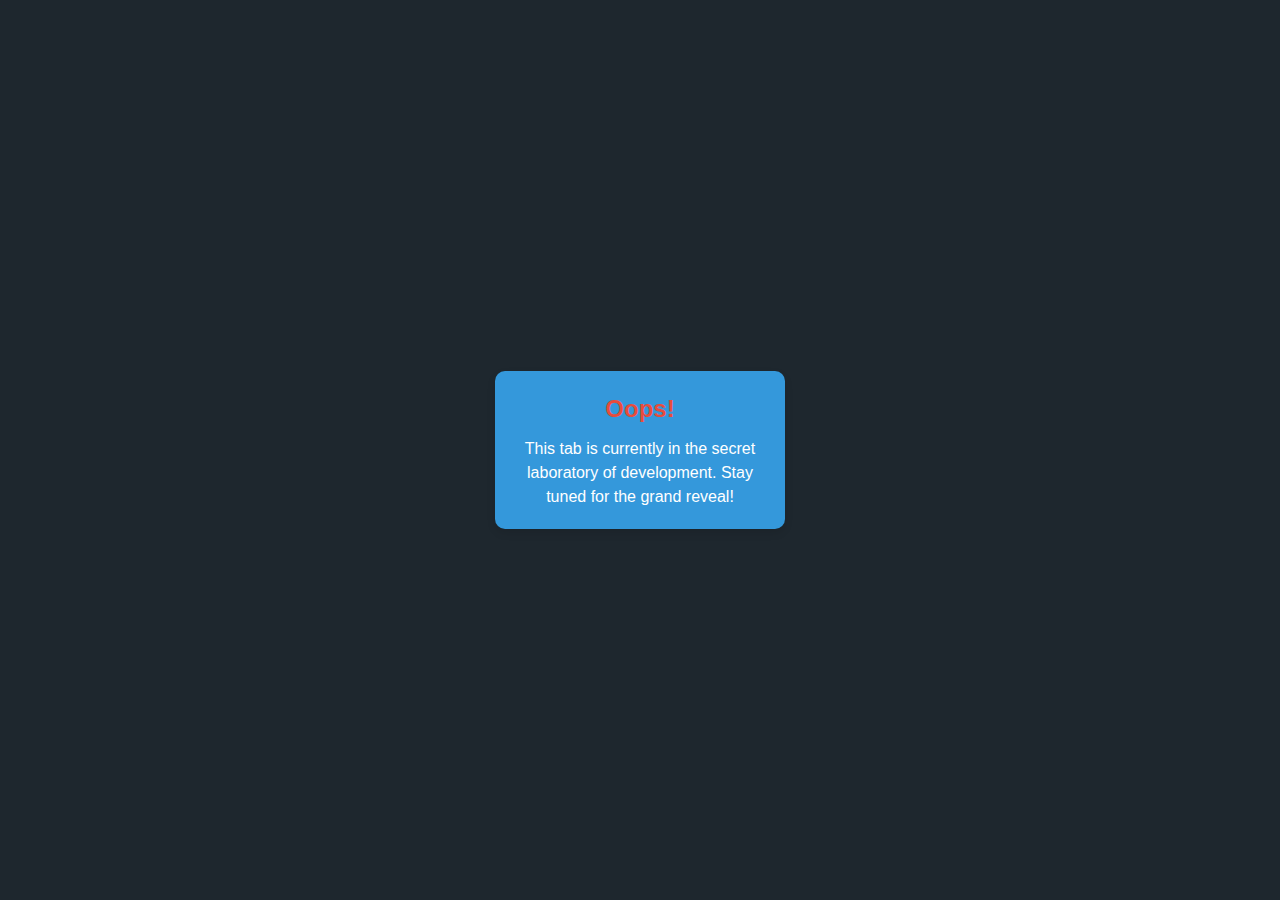
<file: developing-phase/index.html>
<!DOCTYPE html>
<html lang="en">
<head>
    <meta charset="UTF-8">
    <meta name="viewport" content="width=device-width, initial-scale=1.0">
    <title>Under Development Tab</title>
    <style>
        body {
            font-family: 'Roboto', sans-serif;
            margin: 0;
            padding: 0;
            display: flex;
            align-items: center;
            justify-content: center;
            height: 100vh;
            background-color: #1e272e;
            color: #ecf0f1;
        }

        .development-tab {
            background-color: #3498db;
            color: #ffffff;
            padding: 20px;
            border-radius: 10px;
            text-align: center;
            max-width: 250px;
            box-shadow: 0 4px 8px rgba(0, 0, 0, 0.1);
            animation: popUp 1s ease-in-out infinite alternate;
        }

        .development-tab .oops {
            color: #e74c3c;
            font-size: 24px;
            font-weight: bold;
            margin-bottom: 10px;
        }

        .development-tab p {
            margin: 0;
            font-size: 16px;
            line-height: 1.5;
        }

        @keyframes popUp {
            from {
                transform: scale(1);
            }
            to {
                transform: scale(1.05);
            }
        }
    </style>
</head>
<body>
    <div class="development-tab">
        <p class="oops">Oops!</p>
        <p>This tab is currently in the secret laboratory of development. Stay tuned for the grand reveal!</p>
    </div>
</body>
</html>
</file>
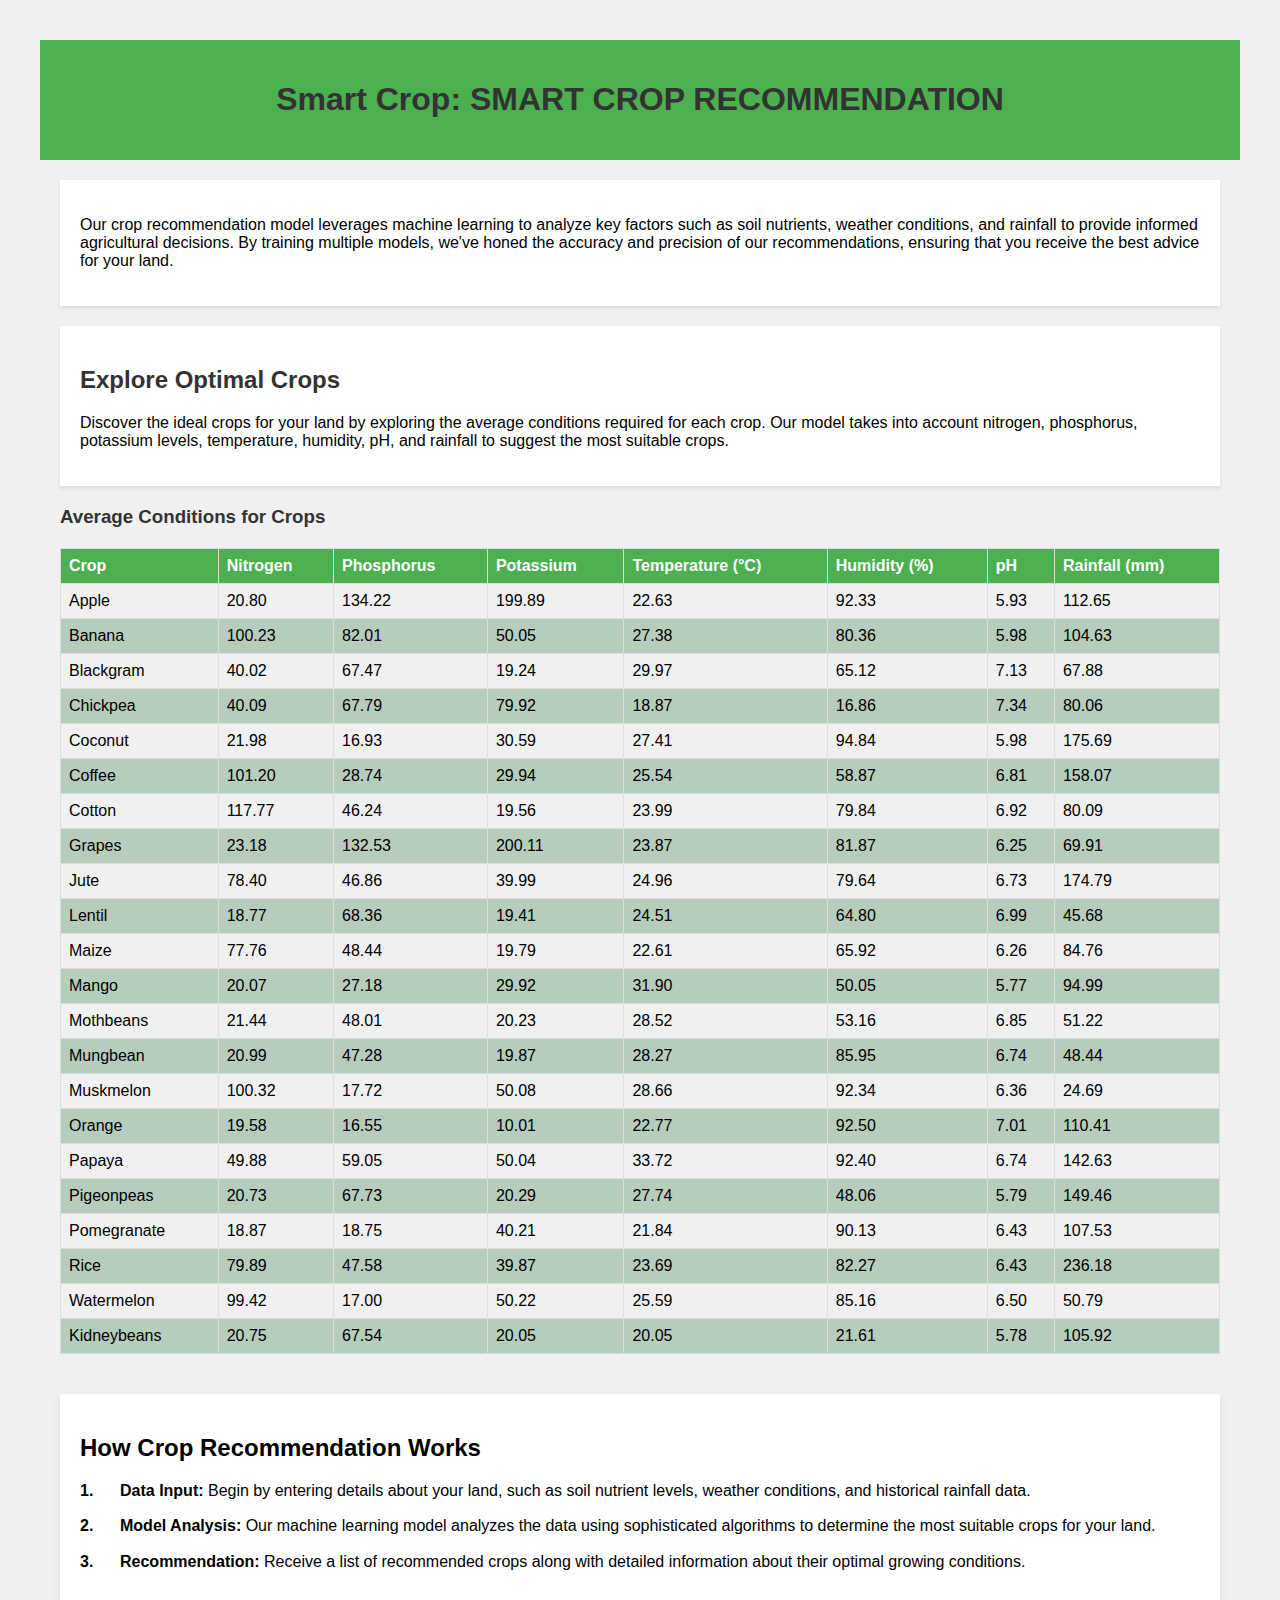
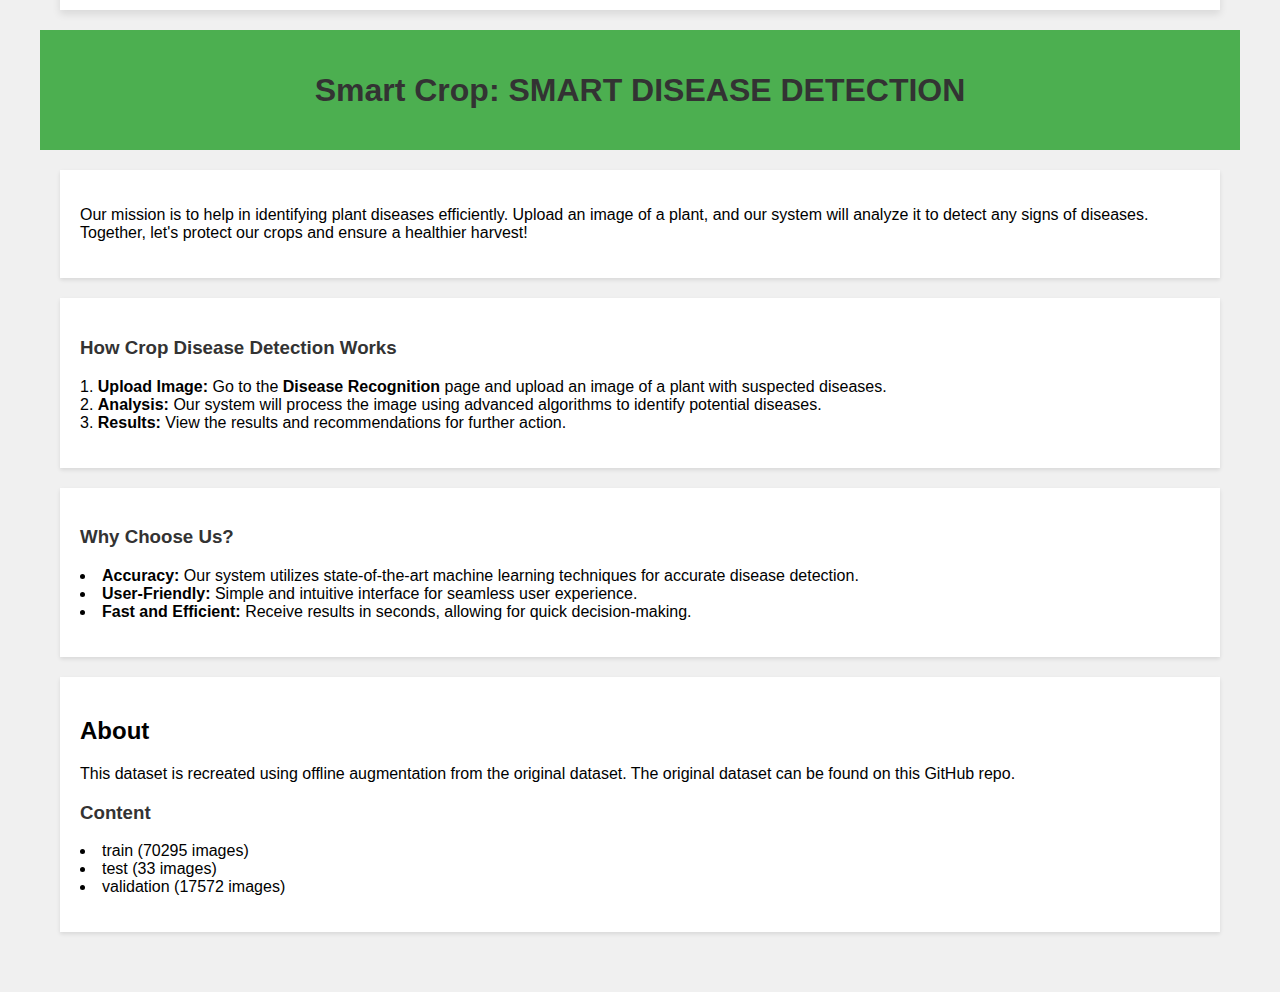
<file: explore/index.html>
<!DOCTYPE html>
<html lang="en">
  <head>
    <meta charset="UTF-8" />
    <meta name="viewport" content="width=device-width, initial-scale=1.0" />
    <title>Smart Crop: Smart Crop Recommendation</title>
    <link rel="stylesheet" href="index.css" />
  </head>

  <body>
    <header>
      <h1>Smart Crop: SMART CROP RECOMMENDATION</h1>
    </header>
    <main>
      <section id="model-intro">
        <p>
          Our crop recommendation model leverages machine learning to analyze
          key factors such as soil nutrients, weather conditions, and rainfall
          to provide informed agricultural decisions. By training multiple
          models, we've honed the accuracy and precision of our recommendations,
          ensuring that you receive the best advice for your land.
        </p>
      </section>
      <section id="explore-crops">
        <h2>Explore Optimal Crops</h2>
        <p>
          Discover the ideal crops for your land by exploring the average
          conditions required for each crop. Our model takes into account
          nitrogen, phosphorus, potassium levels, temperature, humidity, pH, and
          rainfall to suggest the most suitable crops.
        </p>
      </section>
      <section id="crops-table">
        <h3>Average Conditions for Crops</h3>
        <table id="crop-table">
          <thead>
            <tr>
              <th>Crop</th>
              <th>Nitrogen</th>
              <th>Phosphorus</th>
              <th>Potassium</th>
              <th>Temperature (°C)</th>
              <th>Humidity (%)</th>
              <th>pH</th>
              <th>Rainfall (mm)</th>
            </tr>
          </thead>
          <tbody>
            <!-- Table rows will be inserted here by JavaScript -->
          </tbody>
        </table>
      </section>
    </main>

    <section id="crop-recommendation-how-it-works">
      <h2>How Crop Recommendation Works</h2>
      <ol>
        <li>
          <strong>Data Input:</strong> Begin by entering details about your
          land, such as soil nutrient levels, weather conditions, and historical
          rainfall data.
        </li>
        <li>
          <strong>Model Analysis:</strong> Our machine learning model analyzes
          the data using sophisticated algorithms to determine the most suitable
          crops for your land.
        </li>
        <li>
          <strong>Recommendation:</strong> Receive a list of recommended crops
          along with detailed information about their optimal growing
          conditions.
        </li>
      </ol>
    </section>

    <header>
      <h1>Smart Crop: SMART DISEASE DETECTION</h1>
    </header>

    <section id="smart-disease-detection">
      <p>
        Our mission is to help in identifying plant diseases efficiently. Upload
        an image of a plant, and our system will analyze it to detect any signs
        of diseases. Together, let's protect our crops and ensure a healthier
        harvest!
      </p>
    </section>

    <section id="smart-disease-detection">
      <h3>How Crop Disease Detection Works</h3>
      <ol>
        <li>
          <strong>Upload Image:</strong> Go to the
          <strong>Disease Recognition</strong> page and upload an image of a
          plant with suspected diseases.
        </li>
        <li>
          <strong>Analysis:</strong> Our system will process the image using
          advanced algorithms to identify potential diseases.
        </li>
        <li>
          <strong>Results:</strong> View the results and recommendations for
          further action.
        </li>
      </ol>
    </section>

    <section id="smart-disease-detection">
      <h3>Why Choose Us?</h3>
      <ul>
        <li>
          <strong>Accuracy:</strong> Our system utilizes state-of-the-art
          machine learning techniques for accurate disease detection.
        </li>
        <li>
          <strong>User-Friendly:</strong> Simple and intuitive interface for
          seamless user experience.
        </li>
        <li>
          <strong>Fast and Efficient:</strong> Receive results in seconds,
          allowing for quick decision-making.
        </li>
      </ul>
    </section>

    <section id="about-project">
      <h2>About</h2>
      <p>
        This dataset is recreated using offline augmentation from the original
        dataset. The original dataset can be found on this GitHub repo.
      </p>
      <h3>Content</h3>
      <ul>
        <li>train (70295 images)</li>
        <li>test (33 images)</li>
        <li>validation (17572 images)</li>
      </ul>
    </section>

    <script src="index.js"></script>
  </body>
</html>
</file>
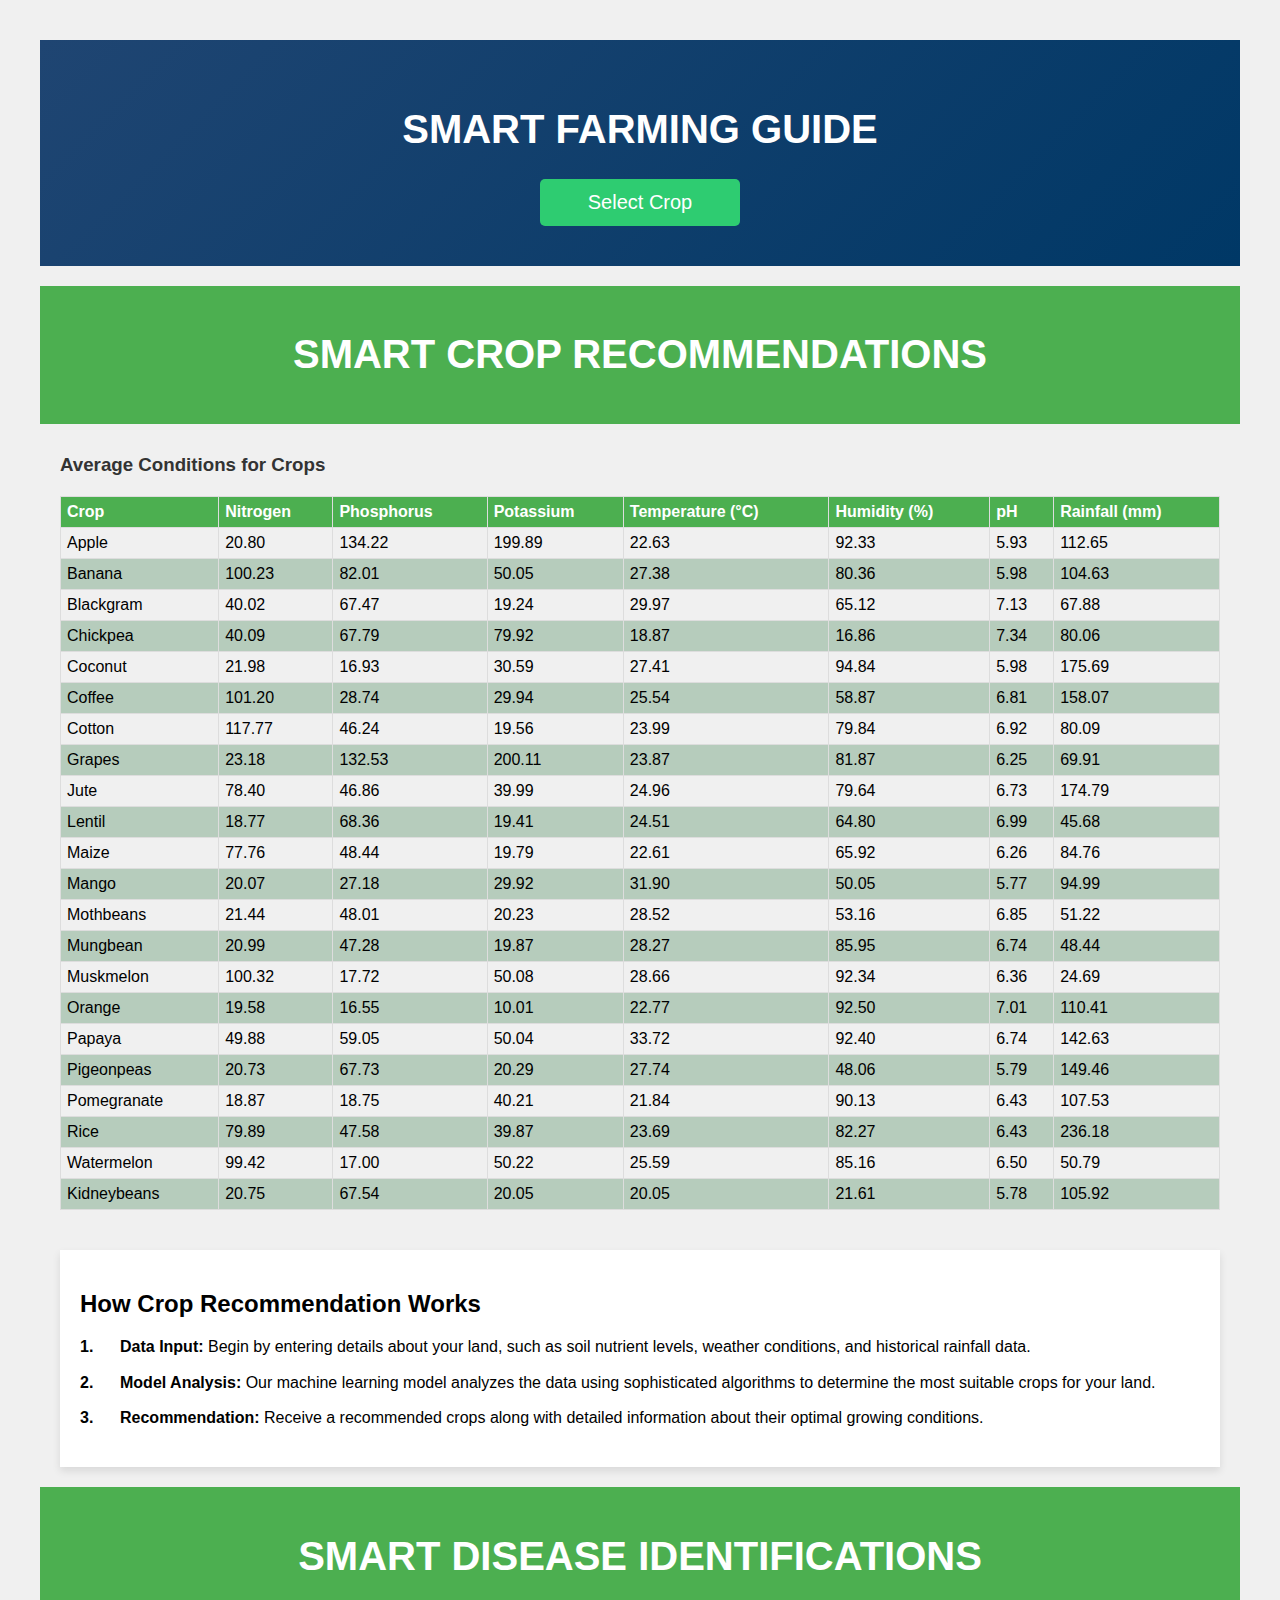
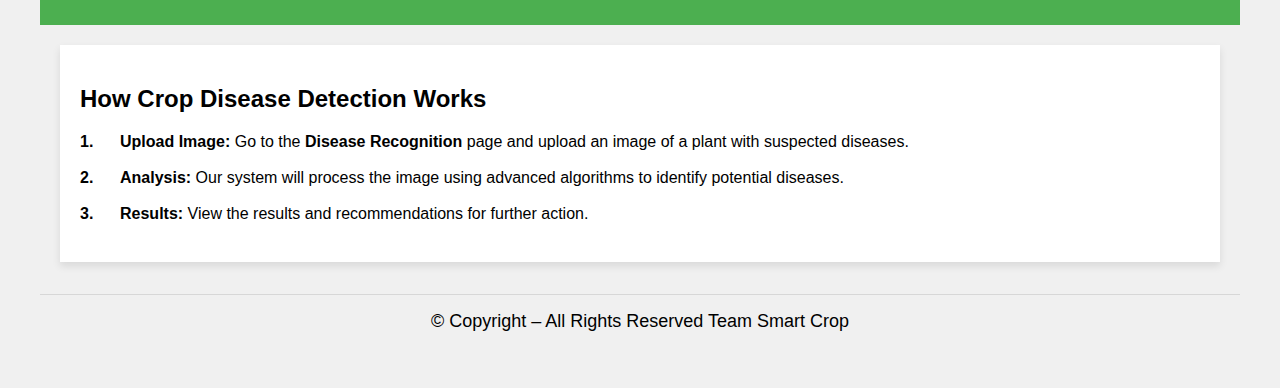
<file: guide/index.html>
<!DOCTYPE html>
<html lang="en">
  <head>
    <meta charset="UTF-8" />
    <meta name="viewport" content="width=device-width, initial-scale=1.0" />
    <title>Guidance</title>
    <link rel="stylesheet" href="styles.css" />
  </head>

  <body>
    <div class="container">
      <header class="hero">
        <h1>SMART FARMING GUIDE</h1>
        <div class="dropdown">
          <button class="dropbtn" onclick="toggleDropdown()">
            Select Crop
          </button>
          <div id="dropdownContent" class="dropdown-content">
            <a href="#" onclick="showCrop('apple')">Apple</a>
            <a href="#" onclick="showCrop('banana')">Banana</a>
            <a href="#" onclick="showCrop('blackgram')">Black gram</a>
            <a href="#" onclick="showCrop('chickpea')">Chickpea</a>
            <a href="#" onclick="showCrop('coffee')">Coffee</a>
            <a href="#" onclick="showCrop('coconut')">Coconut</a>
            <a href="#" onclick="showCrop('cotton')">Cotton</a>
            <a href="#" onclick="showCrop('grapes')">Grapes</a>
            <a href="#" onclick="showCrop('jute')">Jute</a>
            <a href="#" onclick="showCrop('kidneybeans')">Kidneybeans</a>
            <a href="#" onclick="showCrop('lentil')">Lentil</a>
            <a href="#" onclick="showCrop('maize')">Maize</a>
            <a href="#" onclick="showCrop('mungbean')">Mung bean</a>
            <a href="#" onclick="showCrop('mothbeans')">Moth beans</a>
            <a href="#" onclick="showCrop('muskmelon')">Muskmelon</a>
            <a href="#" onclick="showCrop('orange')">Orange</a>
            <a href="#" onclick="showCrop('papaya')">Papaya</a>
            <a href="#" onclick="showCrop('pigeonpeas')">Pigeon peas</a>
            <a href="#" onclick="showCrop('pomegranate')">Pomegranate</a>
            <a href="#" onclick="showCrop('rice')">Rice</a>
            <a href="#" onclick="showCrop('watermelon')">Watermelon</a>
            <a href="#" onclick="showCrop('mango')">Mango</a>
          </div>
        </div>
      </header>
      <div id="cropInfo" class="crop-info">
        <!-- Crop information will be displayed here -->
      </div>
    </div>

    <header>
      <h1>SMART CROP RECOMMENDATIONS</h1>
    </header>
    <main>
      <!-- <section id="model-intro">
        <p>
          Our crop recommendation model leverages machine learning to analyze
          key factors such as soil nutrients, weather conditions, and rainfall
          to provide informed agricultural decisions. By training multiple
          models, we've honed the accuracy and precision of our recommendations,
          ensuring that you receive the best advice for your land.
        </p>
      </section>
      <section id="explore-crops">
        <h2>Explore Optimal Crops</h2>
        <p>
          Discover the ideal crops for your land by exploring the average
          conditions required for each crop. Our model takes into account
          nitrogen, phosphorus, potassium levels, temperature, humidity, pH, and
          rainfall to suggest the most suitable crops.
        </p>
      </section> -->
      <section id="crops-table">
        <h3>Average Conditions for Crops</h3>
        <table id="crop-table">
          <thead>
            <tr>
              <th>Crop</th>
              <th>Nitrogen</th>
              <th>Phosphorus</th>
              <th>Potassium</th>
              <th>Temperature (°C)</th>
              <th>Humidity (%)</th>
              <th>pH</th>
              <th>Rainfall (mm)</th>
            </tr>
          </thead>
          <tbody>
            <!-- Table rows will be inserted here by JavaScript -->
          </tbody>
        </table>
      </section>
    </main>

    <section id="crop-recommendation-how-it-works">
      <h2>How Crop Recommendation Works</h2>
      <ol>
        <li>
          <strong>Data Input:</strong> Begin by entering details about your
          land, such as soil nutrient levels, weather conditions, and historical
          rainfall data.
        </li>
        <li>
          <strong>Model Analysis:</strong> Our machine learning model analyzes
          the data using sophisticated algorithms to determine the most suitable
          crops for your land.
        </li>
        <li>
          <strong>Recommendation:</strong> Receive a recommended crops
          along with detailed information about their optimal growing
          conditions.
        </li>
      </ol>
    </section>

    <header>
      <h1>SMART DISEASE IDENTIFICATIONS</h1>
    </header>

    <!-- <section id="smart-disease-detection">
      <p>
        Our mission is to help in identifying plant diseases efficiently. Upload
        an image of a plant, and our system will analyze it to detect any signs
        of diseases. Together, let's protect our crops and ensure a healthier
        harvest!
      </p>
    </section> -->

    <section id="crop-recommendation-how-it-works">
      <h2>How Crop Disease Detection Works</h2>
      <ol>
        <li>
          <strong>Upload Image:</strong> Go to the
          <strong>Disease Recognition</strong> page and upload an image of a
          plant with suspected diseases.
        </li>
        <li>
          <strong>Analysis:</strong> Our system will process the image using
          advanced algorithms to identify potential diseases.
        </li>
        <li>
          <strong>Results:</strong> View the results and recommendations for
          further action.
        </li>
      </ol>
    </section>

    <!-- <section id="about-project">
      <h2>About</h2>
      <p>
        This dataset is recreated using offline augmentation from the original
        dataset. The original dataset can be found on this GitHub repo.
      </p>
      <h3>Content</h3>
      <ul>
        <li>train (70295 images)</li>
        <li>test (33 images)</li>
        <li>validation (17572 images)</li>
      </ul>
    </section> -->

    <section class="footer">
      <p class="footer-text">© Copyright – All Rights Reserved Team Smart Crop</p>
    </div>

  </section>
    <script src="script.js"></script>
  </body>
</html>
</file>
<file: explore/index.css>
body,
html {
  margin: 10px;
  border: 10px;
  padding: 10px;
  font-family: "Segoe UI", Tahoma, Geneva, Verdana, sans-serif;
  background-color: #f0f0f0;
}

header {
  background-color: #4caf50;
  color: white;
  padding: 20px;
  text-align: center;
}

main {
  padding: 20px;
}

h1,
h2,
h3 {
  color: #333;
}

#model-intro,
#explore-crops {
  background-color: white;
  margin-bottom: 20px;
  padding: 20px;
  box-shadow: 0 2px 4px rgba(0, 0, 0, 0.1);
}

table {
  width: 100%;
  border-collapse: collapse;
  margin-top: 20px;
}

th,
td {
  border: 1px solid #ddd;
  text-align: left;
  padding: 8px;
}

th {
  background-color: #4caf50;
  color: white;
}

tr:nth-child(even) {
  background-color: #b6ccbc;
}

#crop-recommendation-how-it-works {
  background-color: #fff;
  margin-top: 20px;
  margin-bottom: 20px;
  margin-left: 20px;
  margin-right: 20px;
  padding: 20px;
  box-shadow: 0 4px 8px rgba(0, 0, 0, 0.1);
}

#crop-recommendation-how-it-works h2 {
  color: #000000;
  margin-bottom: 16px;
}

#crop-recommendation-how-it-works ol {
  counter-reset: list-counter;
  list-style: none;
  padding-left: 0;
}

#crop-recommendation-how-it-works ol li {
  counter-increment: list-counter;
  padding-left: 40px;
  position: relative;
  margin-bottom: 10px;
  line-height: 1.6;
}

#crop-recommendation-how-it-works ol li::before {
  content: counter(list-counter) ".";
  position: absolute;
  left: 0;
  top: 0;
  font-weight: bold;
  color: #000000;
}

#smart-disease-detection,
#about-project {
  background-color: white;
  margin-top: 20px;
  margin-bottom: 20px;
  margin-left: 20px;
  margin-right: 20px;
  padding: 20px;
  box-shadow: 0 2px 4px rgba(0, 0, 0, 0.1);
}

#smart-disease-detection h2,
#about-project h2 {
  color: #000000;
}

#smart-disease-detection ol,
#smart-disease-detection ul,
#about-project ul {
  list-style-position: inside;
  padding-left: 0;
}

/* Base styles - already provided above, apply for all devices */

/* Mobile-specific styles */
@media screen and (max-width: 768px) {
  /* Base styles - apply for all devices */
  body,
  html {
    margin: 0;
    padding: 0;
    font-family: "Segoe UI", Tahoma, Geneva, Verdana, sans-serif;
    background-color: #f0f0f0;
  }

  header {
    background-color: #4caf50;
    color: white;
    padding: 20px;
    text-align: center;
  }

  main {
    padding: 15px;
  }

  h1,
  h2,
  h3 {
    color: #333;
  }

  section {
    background-color: white;
    margin: 10px;
    padding: 20px;
    box-shadow: 0 2px 4px rgba(0, 0, 0, 0.1);
  }

  table {
    width: 100%;
    border-collapse: collapse;
    margin-top: 20px;
  }

  th,
  td {
    border: 1px solid #ddd;
    text-align: left;
    padding: 8px;
  }

  th {
    background-color: #4caf50;
    color: white;
  }

  tr:nth-child(even) {
    background-color: #b6ccbc;
  }

  button {
    background-color: #4caf50;
    color: white;
    border: none;
    padding: 10px 20px;
    border-radius: 5px;
    cursor: pointer;
    font-size: 16px;
    margin-top: 20px;
  }

  button:hover {
    background-color: #45a049;
  }

  /* Mobile-specific styles */
  @media screen and (max-width: 768px) {
    header,
    main,
    section,
    button {
      padding: 10px;
    }

    h1,
    h2,
    h3 {
      font-size: 20px; /* Adjust heading sizes for better readability */
    }
    /* Base styles for table - apply for all devices */
    table {
      width: 100%;
      border-collapse: collapse;
      margin-top: 20px;
    }

    th,
    td {
      border: 1px solid #ddd;
      text-align: left;
      padding: 8px;
    }

    th {
      background-color: #4caf50;
      color: white;
    }

    tr:nth-child(even) {
      background-color: #f2f2f2;
    }

    /* Mobile-specific styles */
    @media screen and (max-width: 768px) {
      table {
        display: block;
        overflow-x: auto; /* Allows table to scroll horizontally on small screens */
      }

      th,
      td {
        padding: 10px 5px; /* Reduces padding to fit content on smaller screens */
        font-size: 14px; /* Smaller font size for better readability */
      }

      th {
        font-size: 16px; /* Slightly larger font size for headers for emphasis */
      }
    }

    th,
    td {
      padding: 6px; /* Smaller padding for table cells */
    }

    button {
      padding: 8px 16px; /* Smaller padding for buttons */
      font-size: 14px; /* Smaller font size for button text */
    }
  }
}
</file>
<file: guide/styles.css>
body,
html {
  margin: 10px;
  border: 10px;
  padding: 10px;
  font-family: "Segoe UI", Tahoma, Geneva, Verdana, sans-serif;
  background-color: #f0f0f0;
}

header {
  background-color: #4caf50;
  color: white;
  padding: 20px;
  text-align: center;
}



@media (min-width: 481px) and (max-width: 767px) {
  header h1 {
    font-size: 1.2rem;
  }

}

@media (min-width: 320px) and (max-width: 480px) {
  header h1 {
    font-size: 1.2rem;
  }

}



main {
  padding: 20px;
}

h1,
h2,
h3 {
  color: #333;
}

#model-intro,
#explore-crops {
  background-color: white;
  margin-bottom: 20px;
  padding: 20px;
  box-shadow: 0 2px 4px rgba(0, 0, 0, 0.1);
}

table {
  width: 100%;
  border-collapse: collapse;
  margin-top: 20px;
}

th,
td {
  border: 1px solid #ddd;
  text-align: left;
  padding: 8px;
}

th {
  background-color: #4caf50;
  color: white;
}

tr:nth-child(even) {
  background-color: #b6ccbc;
}

#crop-recommendation-how-it-works {
  background-color: #fff;
  margin-top: 20px;
  margin-bottom: 20px;
  margin-left: 20px;
  margin-right: 20px;
  padding: 20px;
  box-shadow: 0 4px 8px rgba(0, 0, 0, 0.1);
}

#crop-recommendation-how-it-works h2 {
  color: #000000;
  margin-bottom: 16px;
}

#crop-recommendation-how-it-works ol {
  counter-reset: list-counter;
  list-style: none;
  padding-left: 0;
}

#crop-recommendation-how-it-works ol li {
  counter-increment: list-counter;
  padding-left: 40px;
  position: relative;
  margin-bottom: 10px;
  line-height: 1.6;
}

#crop-recommendation-how-it-works ol li::before {
  content: counter(list-counter) ".";
  position: absolute;
  left: 0;
  top: 0;
  font-weight: bold;
  color: #000000;
}

#smart-disease-detection,
#about-project {
  background-color: white;
  margin-top: 20px;
  margin-bottom: 20px;
  margin-left: 20px;
  margin-right: 20px;
  padding: 20px;
  box-shadow: 0 2px 4px rgba(0, 0, 0, 0.1);
}


#smart-disease-detection ol li {
  counter-increment: list-counter;
  margin-bottom: 10px;
}

#smart-disease-detection h2,
#about-project h2 {
  color: #000000;
}

#smart-disease-detection ol,
#smart-disease-detection ul,
#about-project ul {
  list-style-position: inside;
  padding-left: 0;
}

/* Base styles - already provided above, apply for all devices */

/* Mobile-specific styles */
@media screen and (max-width: 768px) {

  /* Base styles - apply for all devices */
  body,
  html {
    margin: 0;
    padding: 0;
    font-family: "Segoe UI", Tahoma, Geneva, Verdana, sans-serif;
    background-color: #f0f0f0;
  }

  header {
    background-color: #4caf50;
    color: white;
    padding: 20px;
    text-align: center;
  }

  main {
    padding: 15px;
  }

  h1,
  h2,
  h3 {
    color: #333;
  }

  section {
    background-color: white;
    margin: 10px;
    padding: 20px;
    box-shadow: 0 2px 4px rgba(0, 0, 0, 0.1);
  }

  table {
    width: 100%;
    border-collapse: collapse;
    margin-top: 20px;
  }

  th,
  td {
    border: 1px solid #ddd;
    text-align: left;
    padding: 8px;
  }

  th {
    background-color: #4caf50;
    color: white;
  }

  tr:nth-child(even) {
    background-color: #b6ccbc;
  }

  button {
    background-color: #4caf50;
    color: white;
    border: none;
    padding: 10px 20px;
    border-radius: 5px;
    cursor: pointer;
    font-size: 16px;
    margin-top: 20px;
  }

  button:hover {
    background-color: #45a049;
  }
}

/* Mobile-specific styles */
@media screen and (max-width: 768px) {

  header,
  main,
  section,
  button {
    padding: 10px;
  }

  h1,
  h2,
  h3 {
    font-size: 20px;
    /* Adjust heading sizes for better readability */
  }

  /* Base styles for table - apply for all devices */
  table {
    width: 100%;
    border-collapse: collapse;
    margin-top: 20px;
  }

  th,
  td {
    border: 1px solid #ddd;
    text-align: left;
    padding: 8px;
  }

  th {
    background-color: #4caf50;
    color: white;
  }

  tr:nth-child(even) {
    background-color: #f2f2f2;
  }
}

/* Mobile-specific styles */
@media screen and (max-width: 768px) {
  table {
    display: block;
    overflow-x: auto;
    /* Allows table to scroll horizontally on small screens */
  }

  th,
  td {
    padding: 10px 5px;
    /* Reduces padding to fit content on smaller screens */
    font-size: 14px;
    /* Smaller font size for better readability */
  }

  th {
    font-size: 16px;
    /* Slightly larger font size for headers for emphasis */
  }
}

th,
td {
  padding: 6px;
  /* Smaller padding for table cells */
}

button {
  padding: 8px 16px;
  /* Smaller padding for buttons */
  font-size: 14px;
  /* Smaller font size for button text */
}
























.hero {
  text-align: center;
  background: linear-gradient(135deg, #1f4572, #003866);
  padding: 40px;
  /* border-radius: 8px; */
  margin-bottom: 20px;
}

h1 {
  font-size: 2.5rem;
  color: white;
}


@media (min-width: 481px) and (max-width: 767px) {
  .hero h1 {
    font-size: 1.2rem;
  }

}

@media (min-width: 320px) and (max-width: 480px) {
  .hero h1 {
    font-size: 1.2rem;
  }

}

h3 {
  margin: 10px 0;
}

p {
  margin-bottom: 20px;
}


.dropdown {
  position: relative;
  display: inline-block;
}

.dropbtn {
  background-color: #2ecc71;
  color: white;
  padding: 12px 20px;
  font-size: 20px;
  border: none;
  border-radius: 5px;
  width: 200px;
  cursor: pointer;
  transition: background-color 0.3s, transform 0.2s;
}

.dropbtn:hover {
  background-color: #27ae60;
  transform: translateY(-2px);
}

.dropdown-content {
  display: none;
  position: absolute;
  background-color: #fff;
  width: 200px;
  box-shadow: 0 2px 8px rgba(0, 0, 0, 0.2);
  z-index: 1;
  border-radius: 5px;
  opacity: 0;
  /* For transition effect */
  transition: opacity 0.3s ease;
}

.dropdown:hover .dropdown-content {
  display: block;
  opacity: 1;
  /* Fade-in effect */
}

.dropdown-content a {
  color: black;
  padding: 12px 16px;
  text-decoration: none;
  display: block;
  transition: background-color 0.3s, padding 0.3s;
}

.dropdown-content a:hover {
  background-color: #f1f1f1;
  padding-left: 20px;
  /* Subtle effect on hover */
}

@media (max-width: 600px) {
  .dropbtn {
    font-size: 18px;
    /* Responsive font size */
    padding: 10px 15px;
  }

  .dropdown-content {
    min-width: 150px;
    /* Adjust for smaller screens */
  }
}


.show {
  display: block;
}

.gallery {
  display: grid;
  grid-template-columns: repeat(auto-fill, minmax(300px, 1fr));
  gap: 20px;
}

.gallery-item {
  background: white;
  border-radius: 8px;
  box-shadow: 0 2px 10px rgba(0, 0, 0, 0.1);
  text-align: center;
  overflow: hidden;
  transition: transform 0.3s;
}

.gallery-item:hover {
  transform: scale(1.05);
}

.gallery-item img {
  width: 100%;
  height: auto;
}

.crop-info {
  padding: 20px;
  background: white;
  /* border-radius: 8px; */
  box-shadow: 0 2px 10px rgba(0, 0, 0, 0.1);
  display: none;
  /* Hidden by default */
  margin-top: 20px;
}



.footer {
  padding: 1rem;
  padding-top: 1rem;
  margin-top: 2rem;
  text-align: center;
  font-size: 2rem;
  font-weight: normal;
  color: #000;
  border-top: 0.1rem solid rgba(0, 0, 0, 0.1);
}

.footer-text {
  color: #000000;
  font-size: 18px;
  margin: 0;
}

@media (min-width: 481px) and (max-width: 767px) {
  .footer-text {
    font-size: 12px;
  }
}

@media (min-width: 320px) and (max-width: 480px) {
  .footer-text {
    font-size: 12px;
  }
}
</file>
